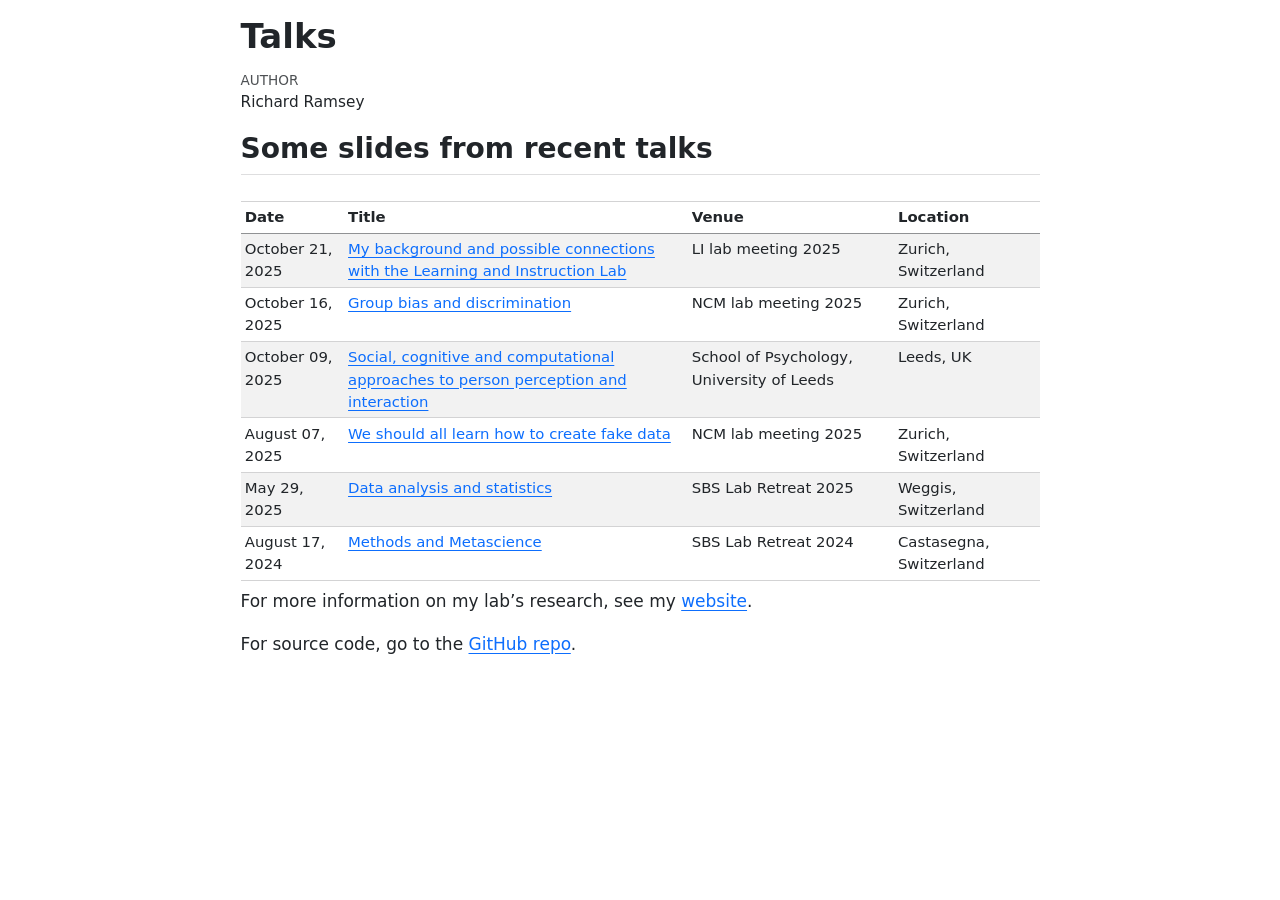
<file: index.html>
<!DOCTYPE html>
<html xmlns="http://www.w3.org/1999/xhtml" lang="en" xml:lang="en"><head>

<meta charset="utf-8">
<meta name="generator" content="quarto-1.7.31">

<meta name="viewport" content="width=device-width, initial-scale=1.0, user-scalable=yes">

<meta name="author" content="Richard Ramsey">

<title>Talks</title>
<style>
code{white-space: pre-wrap;}
span.smallcaps{font-variant: small-caps;}
div.columns{display: flex; gap: min(4vw, 1.5em);}
div.column{flex: auto; overflow-x: auto;}
div.hanging-indent{margin-left: 1.5em; text-indent: -1.5em;}
ul.task-list{list-style: none;}
ul.task-list li input[type="checkbox"] {
  width: 0.8em;
  margin: 0 0.8em 0.2em -1em; /* quarto-specific, see https://github.com/quarto-dev/quarto-cli/issues/4556 */ 
  vertical-align: middle;
}
</style>


<script src="index_files/libs/clipboard/clipboard.min.js"></script>
<script src="index_files/libs/quarto-html/quarto.js" type="module"></script>
<script src="index_files/libs/quarto-html/tabsets/tabsets.js" type="module"></script>
<script src="index_files/libs/quarto-html/popper.min.js"></script>
<script src="index_files/libs/quarto-html/tippy.umd.min.js"></script>
<script src="index_files/libs/quarto-html/anchor.min.js"></script>
<link href="index_files/libs/quarto-html/tippy.css" rel="stylesheet">
<link href="index_files/libs/quarto-html/quarto-syntax-highlighting-e1a5c8363afafaef2c763b6775fbf3ca.css" rel="stylesheet" id="quarto-text-highlighting-styles">
<script src="index_files/libs/bootstrap/bootstrap.min.js"></script>
<link href="index_files/libs/bootstrap/bootstrap-icons.css" rel="stylesheet">
<link href="index_files/libs/bootstrap/bootstrap-81267100e462c21b3d6c0d5bf76a3417.min.css" rel="stylesheet" append-hash="true" id="quarto-bootstrap" data-mode="light">


</head>

<body class="fullcontent quarto-light">

<div id="quarto-content" class="page-columns page-rows-contents page-layout-article">

<main class="content" id="quarto-document-content">

<header id="title-block-header" class="quarto-title-block default">
<div class="quarto-title">
<h1 class="title">Talks</h1>
</div>



<div class="quarto-title-meta">

    <div>
    <div class="quarto-title-meta-heading">Author</div>
    <div class="quarto-title-meta-contents">
             <p>Richard Ramsey </p>
          </div>
  </div>
    
  
    
  </div>
  


</header>


<section id="some-slides-from-recent-talks" class="level2">
<h2 class="anchored" data-anchor-id="some-slides-from-recent-talks">Some slides from recent talks</h2>
<div class="cell">
<div class="cell-output-display">
<table class="caption-top table table-sm table-striped small">
<thead>
<tr class="header">
<th style="text-align: left;">Date</th>
<th style="text-align: left;">Title</th>
<th style="text-align: left;">Venue</th>
<th style="text-align: left;">Location</th>
</tr>
</thead>
<tbody>
<tr class="odd">
<td style="text-align: left;">October 21, 2025</td>
<td style="text-align: left;"><a href="li-lab-25/" target="_blank">My background and possible connections with the Learning and Instruction Lab</a></td>
<td style="text-align: left;">LI lab meeting 2025</td>
<td style="text-align: left;">Zurich, Switzerland</td>
</tr>
<tr class="even">
<td style="text-align: left;">October 16, 2025</td>
<td style="text-align: left;"><a href="ncm-lab-25/" target="_blank">Group bias and discrimination</a></td>
<td style="text-align: left;">NCM lab meeting 2025</td>
<td style="text-align: left;">Zurich, Switzerland</td>
</tr>
<tr class="odd">
<td style="text-align: left;">October 09, 2025</td>
<td style="text-align: left;"><a href="uni-leeds-25/" target="_blank">Social, cognitive and computational approaches to person perception and interaction</a></td>
<td style="text-align: left;">School of Psychology, University of Leeds</td>
<td style="text-align: left;">Leeds, UK</td>
</tr>
<tr class="even">
<td style="text-align: left;">August 07, 2025</td>
<td style="text-align: left;"><a href="ncm-pitch-25/" target="_blank">We should all learn how to create fake data</a></td>
<td style="text-align: left;">NCM lab meeting 2025</td>
<td style="text-align: left;">Zurich, Switzerland</td>
</tr>
<tr class="odd">
<td style="text-align: left;">May 29, 2025</td>
<td style="text-align: left;"><a href="sbs-retreat-25/" target="_blank">Data analysis and statistics</a></td>
<td style="text-align: left;">SBS Lab Retreat 2025</td>
<td style="text-align: left;">Weggis, Switzerland</td>
</tr>
<tr class="even">
<td style="text-align: left;">August 17, 2024</td>
<td style="text-align: left;"><a href="sbs-retreat-24/" target="_blank">Methods and Metascience</a></td>
<td style="text-align: left;">SBS Lab Retreat 2024</td>
<td style="text-align: left;">Castasegna, Switzerland</td>
</tr>
</tbody>
</table>
</div>
</div>
<p>For more information on my lab’s research, see my <a href="https://rich-ramsey.com/" target="&quot;_blank&quot;">website</a>.</p>
<p>For source code, go to the <a href="https://github.com/rich-ramsey/talks" target="&quot;_blank&quot;">GitHub repo</a>.</p>
</section>

</main>
<!-- /main column -->
<script id="quarto-html-after-body" type="application/javascript">
  window.document.addEventListener("DOMContentLoaded", function (event) {
    const icon = "";
    const anchorJS = new window.AnchorJS();
    anchorJS.options = {
      placement: 'right',
      icon: icon
    };
    anchorJS.add('.anchored');
    const isCodeAnnotation = (el) => {
      for (const clz of el.classList) {
        if (clz.startsWith('code-annotation-')) {                     
          return true;
        }
      }
      return false;
    }
    const onCopySuccess = function(e) {
      // button target
      const button = e.trigger;
      // don't keep focus
      button.blur();
      // flash "checked"
      button.classList.add('code-copy-button-checked');
      var currentTitle = button.getAttribute("title");
      button.setAttribute("title", "Copied!");
      let tooltip;
      if (window.bootstrap) {
        button.setAttribute("data-bs-toggle", "tooltip");
        button.setAttribute("data-bs-placement", "left");
        button.setAttribute("data-bs-title", "Copied!");
        tooltip = new bootstrap.Tooltip(button, 
          { trigger: "manual", 
            customClass: "code-copy-button-tooltip",
            offset: [0, -8]});
        tooltip.show();    
      }
      setTimeout(function() {
        if (tooltip) {
          tooltip.hide();
          button.removeAttribute("data-bs-title");
          button.removeAttribute("data-bs-toggle");
          button.removeAttribute("data-bs-placement");
        }
        button.setAttribute("title", currentTitle);
        button.classList.remove('code-copy-button-checked');
      }, 1000);
      // clear code selection
      e.clearSelection();
    }
    const getTextToCopy = function(trigger) {
        const codeEl = trigger.previousElementSibling.cloneNode(true);
        for (const childEl of codeEl.children) {
          if (isCodeAnnotation(childEl)) {
            childEl.remove();
          }
        }
        return codeEl.innerText;
    }
    const clipboard = new window.ClipboardJS('.code-copy-button:not([data-in-quarto-modal])', {
      text: getTextToCopy
    });
    clipboard.on('success', onCopySuccess);
    if (window.document.getElementById('quarto-embedded-source-code-modal')) {
      const clipboardModal = new window.ClipboardJS('.code-copy-button[data-in-quarto-modal]', {
        text: getTextToCopy,
        container: window.document.getElementById('quarto-embedded-source-code-modal')
      });
      clipboardModal.on('success', onCopySuccess);
    }
      var localhostRegex = new RegExp(/^(?:http|https):\/\/localhost\:?[0-9]*\//);
      var mailtoRegex = new RegExp(/^mailto:/);
        var filterRegex = new RegExp('/' + window.location.host + '/');
      var isInternal = (href) => {
          return filterRegex.test(href) || localhostRegex.test(href) || mailtoRegex.test(href);
      }
      // Inspect non-navigation links and adorn them if external
     var links = window.document.querySelectorAll('a[href]:not(.nav-link):not(.navbar-brand):not(.toc-action):not(.sidebar-link):not(.sidebar-item-toggle):not(.pagination-link):not(.no-external):not([aria-hidden]):not(.dropdown-item):not(.quarto-navigation-tool):not(.about-link)');
      for (var i=0; i<links.length; i++) {
        const link = links[i];
        if (!isInternal(link.href)) {
          // undo the damage that might have been done by quarto-nav.js in the case of
          // links that we want to consider external
          if (link.dataset.originalHref !== undefined) {
            link.href = link.dataset.originalHref;
          }
        }
      }
    function tippyHover(el, contentFn, onTriggerFn, onUntriggerFn) {
      const config = {
        allowHTML: true,
        maxWidth: 500,
        delay: 100,
        arrow: false,
        appendTo: function(el) {
            return el.parentElement;
        },
        interactive: true,
        interactiveBorder: 10,
        theme: 'quarto',
        placement: 'bottom-start',
      };
      if (contentFn) {
        config.content = contentFn;
      }
      if (onTriggerFn) {
        config.onTrigger = onTriggerFn;
      }
      if (onUntriggerFn) {
        config.onUntrigger = onUntriggerFn;
      }
      window.tippy(el, config); 
    }
    const noterefs = window.document.querySelectorAll('a[role="doc-noteref"]');
    for (var i=0; i<noterefs.length; i++) {
      const ref = noterefs[i];
      tippyHover(ref, function() {
        // use id or data attribute instead here
        let href = ref.getAttribute('data-footnote-href') || ref.getAttribute('href');
        try { href = new URL(href).hash; } catch {}
        const id = href.replace(/^#\/?/, "");
        const note = window.document.getElementById(id);
        if (note) {
          return note.innerHTML;
        } else {
          return "";
        }
      });
    }
    const xrefs = window.document.querySelectorAll('a.quarto-xref');
    const processXRef = (id, note) => {
      // Strip column container classes
      const stripColumnClz = (el) => {
        el.classList.remove("page-full", "page-columns");
        if (el.children) {
          for (const child of el.children) {
            stripColumnClz(child);
          }
        }
      }
      stripColumnClz(note)
      if (id === null || id.startsWith('sec-')) {
        // Special case sections, only their first couple elements
        const container = document.createElement("div");
        if (note.children && note.children.length > 2) {
          container.appendChild(note.children[0].cloneNode(true));
          for (let i = 1; i < note.children.length; i++) {
            const child = note.children[i];
            if (child.tagName === "P" && child.innerText === "") {
              continue;
            } else {
              container.appendChild(child.cloneNode(true));
              break;
            }
          }
          if (window.Quarto?.typesetMath) {
            window.Quarto.typesetMath(container);
          }
          return container.innerHTML
        } else {
          if (window.Quarto?.typesetMath) {
            window.Quarto.typesetMath(note);
          }
          return note.innerHTML;
        }
      } else {
        // Remove any anchor links if they are present
        const anchorLink = note.querySelector('a.anchorjs-link');
        if (anchorLink) {
          anchorLink.remove();
        }
        if (window.Quarto?.typesetMath) {
          window.Quarto.typesetMath(note);
        }
        if (note.classList.contains("callout")) {
          return note.outerHTML;
        } else {
          return note.innerHTML;
        }
      }
    }
    for (var i=0; i<xrefs.length; i++) {
      const xref = xrefs[i];
      tippyHover(xref, undefined, function(instance) {
        instance.disable();
        let url = xref.getAttribute('href');
        let hash = undefined; 
        if (url.startsWith('#')) {
          hash = url;
        } else {
          try { hash = new URL(url).hash; } catch {}
        }
        if (hash) {
          const id = hash.replace(/^#\/?/, "");
          const note = window.document.getElementById(id);
          if (note !== null) {
            try {
              const html = processXRef(id, note.cloneNode(true));
              instance.setContent(html);
            } finally {
              instance.enable();
              instance.show();
            }
          } else {
            // See if we can fetch this
            fetch(url.split('#')[0])
            .then(res => res.text())
            .then(html => {
              const parser = new DOMParser();
              const htmlDoc = parser.parseFromString(html, "text/html");
              const note = htmlDoc.getElementById(id);
              if (note !== null) {
                const html = processXRef(id, note);
                instance.setContent(html);
              } 
            }).finally(() => {
              instance.enable();
              instance.show();
            });
          }
        } else {
          // See if we can fetch a full url (with no hash to target)
          // This is a special case and we should probably do some content thinning / targeting
          fetch(url)
          .then(res => res.text())
          .then(html => {
            const parser = new DOMParser();
            const htmlDoc = parser.parseFromString(html, "text/html");
            const note = htmlDoc.querySelector('main.content');
            if (note !== null) {
              // This should only happen for chapter cross references
              // (since there is no id in the URL)
              // remove the first header
              if (note.children.length > 0 && note.children[0].tagName === "HEADER") {
                note.children[0].remove();
              }
              const html = processXRef(null, note);
              instance.setContent(html);
            } 
          }).finally(() => {
            instance.enable();
            instance.show();
          });
        }
      }, function(instance) {
      });
    }
        let selectedAnnoteEl;
        const selectorForAnnotation = ( cell, annotation) => {
          let cellAttr = 'data-code-cell="' + cell + '"';
          let lineAttr = 'data-code-annotation="' +  annotation + '"';
          const selector = 'span[' + cellAttr + '][' + lineAttr + ']';
          return selector;
        }
        const selectCodeLines = (annoteEl) => {
          const doc = window.document;
          const targetCell = annoteEl.getAttribute("data-target-cell");
          const targetAnnotation = annoteEl.getAttribute("data-target-annotation");
          const annoteSpan = window.document.querySelector(selectorForAnnotation(targetCell, targetAnnotation));
          const lines = annoteSpan.getAttribute("data-code-lines").split(",");
          const lineIds = lines.map((line) => {
            return targetCell + "-" + line;
          })
          let top = null;
          let height = null;
          let parent = null;
          if (lineIds.length > 0) {
              //compute the position of the single el (top and bottom and make a div)
              const el = window.document.getElementById(lineIds[0]);
              top = el.offsetTop;
              height = el.offsetHeight;
              parent = el.parentElement.parentElement;
            if (lineIds.length > 1) {
              const lastEl = window.document.getElementById(lineIds[lineIds.length - 1]);
              const bottom = lastEl.offsetTop + lastEl.offsetHeight;
              height = bottom - top;
            }
            if (top !== null && height !== null && parent !== null) {
              // cook up a div (if necessary) and position it 
              let div = window.document.getElementById("code-annotation-line-highlight");
              if (div === null) {
                div = window.document.createElement("div");
                div.setAttribute("id", "code-annotation-line-highlight");
                div.style.position = 'absolute';
                parent.appendChild(div);
              }
              div.style.top = top - 2 + "px";
              div.style.height = height + 4 + "px";
              div.style.left = 0;
              let gutterDiv = window.document.getElementById("code-annotation-line-highlight-gutter");
              if (gutterDiv === null) {
                gutterDiv = window.document.createElement("div");
                gutterDiv.setAttribute("id", "code-annotation-line-highlight-gutter");
                gutterDiv.style.position = 'absolute';
                const codeCell = window.document.getElementById(targetCell);
                const gutter = codeCell.querySelector('.code-annotation-gutter');
                gutter.appendChild(gutterDiv);
              }
              gutterDiv.style.top = top - 2 + "px";
              gutterDiv.style.height = height + 4 + "px";
            }
            selectedAnnoteEl = annoteEl;
          }
        };
        const unselectCodeLines = () => {
          const elementsIds = ["code-annotation-line-highlight", "code-annotation-line-highlight-gutter"];
          elementsIds.forEach((elId) => {
            const div = window.document.getElementById(elId);
            if (div) {
              div.remove();
            }
          });
          selectedAnnoteEl = undefined;
        };
          // Handle positioning of the toggle
      window.addEventListener(
        "resize",
        throttle(() => {
          elRect = undefined;
          if (selectedAnnoteEl) {
            selectCodeLines(selectedAnnoteEl);
          }
        }, 10)
      );
      function throttle(fn, ms) {
      let throttle = false;
      let timer;
        return (...args) => {
          if(!throttle) { // first call gets through
              fn.apply(this, args);
              throttle = true;
          } else { // all the others get throttled
              if(timer) clearTimeout(timer); // cancel #2
              timer = setTimeout(() => {
                fn.apply(this, args);
                timer = throttle = false;
              }, ms);
          }
        };
      }
        // Attach click handler to the DT
        const annoteDls = window.document.querySelectorAll('dt[data-target-cell]');
        for (const annoteDlNode of annoteDls) {
          annoteDlNode.addEventListener('click', (event) => {
            const clickedEl = event.target;
            if (clickedEl !== selectedAnnoteEl) {
              unselectCodeLines();
              const activeEl = window.document.querySelector('dt[data-target-cell].code-annotation-active');
              if (activeEl) {
                activeEl.classList.remove('code-annotation-active');
              }
              selectCodeLines(clickedEl);
              clickedEl.classList.add('code-annotation-active');
            } else {
              // Unselect the line
              unselectCodeLines();
              clickedEl.classList.remove('code-annotation-active');
            }
          });
        }
    const findCites = (el) => {
      const parentEl = el.parentElement;
      if (parentEl) {
        const cites = parentEl.dataset.cites;
        if (cites) {
          return {
            el,
            cites: cites.split(' ')
          };
        } else {
          return findCites(el.parentElement)
        }
      } else {
        return undefined;
      }
    };
    var bibliorefs = window.document.querySelectorAll('a[role="doc-biblioref"]');
    for (var i=0; i<bibliorefs.length; i++) {
      const ref = bibliorefs[i];
      const citeInfo = findCites(ref);
      if (citeInfo) {
        tippyHover(citeInfo.el, function() {
          var popup = window.document.createElement('div');
          citeInfo.cites.forEach(function(cite) {
            var citeDiv = window.document.createElement('div');
            citeDiv.classList.add('hanging-indent');
            citeDiv.classList.add('csl-entry');
            var biblioDiv = window.document.getElementById('ref-' + cite);
            if (biblioDiv) {
              citeDiv.innerHTML = biblioDiv.innerHTML;
            }
            popup.appendChild(citeDiv);
          });
          return popup.innerHTML;
        });
      }
    }
  });
  </script>
</div> <!-- /content -->




</body></html>
</file>
<file: index_files/libs/quarto-html/tippy.css>
.tippy-box[data-animation=fade][data-state=hidden]{opacity:0}[data-tippy-root]{max-width:calc(100vw - 10px)}.tippy-box{position:relative;background-color:#333;color:#fff;border-radius:4px;font-size:14px;line-height:1.4;white-space:normal;outline:0;transition-property:transform,visibility,opacity}.tippy-box[data-placement^=top]>.tippy-arrow{bottom:0}.tippy-box[data-placement^=top]>.tippy-arrow:before{bottom:-7px;left:0;border-width:8px 8px 0;border-top-color:initial;transform-origin:center top}.tippy-box[data-placement^=bottom]>.tippy-arrow{top:0}.tippy-box[data-placement^=bottom]>.tippy-arrow:before{top:-7px;left:0;border-width:0 8px 8px;border-bottom-color:initial;transform-origin:center bottom}.tippy-box[data-placement^=left]>.tippy-arrow{right:0}.tippy-box[data-placement^=left]>.tippy-arrow:before{border-width:8px 0 8px 8px;border-left-color:initial;right:-7px;transform-origin:center left}.tippy-box[data-placement^=right]>.tippy-arrow{left:0}.tippy-box[data-placement^=right]>.tippy-arrow:before{left:-7px;border-width:8px 8px 8px 0;border-right-color:initial;transform-origin:center right}.tippy-box[data-inertia][data-state=visible]{transition-timing-function:cubic-bezier(.54,1.5,.38,1.11)}.tippy-arrow{width:16px;height:16px;color:#333}.tippy-arrow:before{content:"";position:absolute;border-color:transparent;border-style:solid}.tippy-content{position:relative;padding:5px 9px;z-index:1}
</file>
<file: index_files/libs/quarto-html/quarto-syntax-highlighting-e1a5c8363afafaef2c763b6775fbf3ca.css>
/* quarto syntax highlight colors */
:root {
  --quarto-hl-ot-color: #003B4F;
  --quarto-hl-at-color: #657422;
  --quarto-hl-ss-color: #20794D;
  --quarto-hl-an-color: #5E5E5E;
  --quarto-hl-fu-color: #4758AB;
  --quarto-hl-st-color: #20794D;
  --quarto-hl-cf-color: #003B4F;
  --quarto-hl-op-color: #5E5E5E;
  --quarto-hl-er-color: #AD0000;
  --quarto-hl-bn-color: #AD0000;
  --quarto-hl-al-color: #AD0000;
  --quarto-hl-va-color: #111111;
  --quarto-hl-bu-color: inherit;
  --quarto-hl-ex-color: inherit;
  --quarto-hl-pp-color: #AD0000;
  --quarto-hl-in-color: #5E5E5E;
  --quarto-hl-vs-color: #20794D;
  --quarto-hl-wa-color: #5E5E5E;
  --quarto-hl-do-color: #5E5E5E;
  --quarto-hl-im-color: #00769E;
  --quarto-hl-ch-color: #20794D;
  --quarto-hl-dt-color: #AD0000;
  --quarto-hl-fl-color: #AD0000;
  --quarto-hl-co-color: #5E5E5E;
  --quarto-hl-cv-color: #5E5E5E;
  --quarto-hl-cn-color: #8f5902;
  --quarto-hl-sc-color: #5E5E5E;
  --quarto-hl-dv-color: #AD0000;
  --quarto-hl-kw-color: #003B4F;
}

/* other quarto variables */
:root {
  --quarto-font-monospace: SFMono-Regular, Menlo, Monaco, Consolas, "Liberation Mono", "Courier New", monospace;
}

/* syntax highlight based on Pandoc's rules */
pre > code.sourceCode > span {
  color: #003B4F;
}

code.sourceCode > span {
  color: #003B4F;
}

div.sourceCode,
div.sourceCode pre.sourceCode {
  color: #003B4F;
}

/* Normal */
code span {
  color: #003B4F;
}

/* Alert */
code span.al {
  color: #AD0000;
  font-style: inherit;
}

/* Annotation */
code span.an {
  color: #5E5E5E;
  font-style: inherit;
}

/* Attribute */
code span.at {
  color: #657422;
  font-style: inherit;
}

/* BaseN */
code span.bn {
  color: #AD0000;
  font-style: inherit;
}

/* BuiltIn */
code span.bu {
  font-style: inherit;
}

/* ControlFlow */
code span.cf {
  color: #003B4F;
  font-weight: bold;
  font-style: inherit;
}

/* Char */
code span.ch {
  color: #20794D;
  font-style: inherit;
}

/* Constant */
code span.cn {
  color: #8f5902;
  font-style: inherit;
}

/* Comment */
code span.co {
  color: #5E5E5E;
  font-style: inherit;
}

/* CommentVar */
code span.cv {
  color: #5E5E5E;
  font-style: italic;
}

/* Documentation */
code span.do {
  color: #5E5E5E;
  font-style: italic;
}

/* DataType */
code span.dt {
  color: #AD0000;
  font-style: inherit;
}

/* DecVal */
code span.dv {
  color: #AD0000;
  font-style: inherit;
}

/* Error */
code span.er {
  color: #AD0000;
  font-style: inherit;
}

/* Extension */
code span.ex {
  font-style: inherit;
}

/* Float */
code span.fl {
  color: #AD0000;
  font-style: inherit;
}

/* Function */
code span.fu {
  color: #4758AB;
  font-style: inherit;
}

/* Import */
code span.im {
  color: #00769E;
  font-style: inherit;
}

/* Information */
code span.in {
  color: #5E5E5E;
  font-style: inherit;
}

/* Keyword */
code span.kw {
  color: #003B4F;
  font-weight: bold;
  font-style: inherit;
}

/* Operator */
code span.op {
  color: #5E5E5E;
  font-style: inherit;
}

/* Other */
code span.ot {
  color: #003B4F;
  font-style: inherit;
}

/* Preprocessor */
code span.pp {
  color: #AD0000;
  font-style: inherit;
}

/* SpecialChar */
code span.sc {
  color: #5E5E5E;
  font-style: inherit;
}

/* SpecialString */
code span.ss {
  color: #20794D;
  font-style: inherit;
}

/* String */
code span.st {
  color: #20794D;
  font-style: inherit;
}

/* Variable */
code span.va {
  color: #111111;
  font-style: inherit;
}

/* VerbatimString */
code span.vs {
  color: #20794D;
  font-style: inherit;
}

/* Warning */
code span.wa {
  color: #5E5E5E;
  font-style: italic;
}

.prevent-inlining {
  content: "</";
}

/*# sourceMappingURL=c735b2cac6c846c1abc72f5ce1520814.css.map */
</file>
